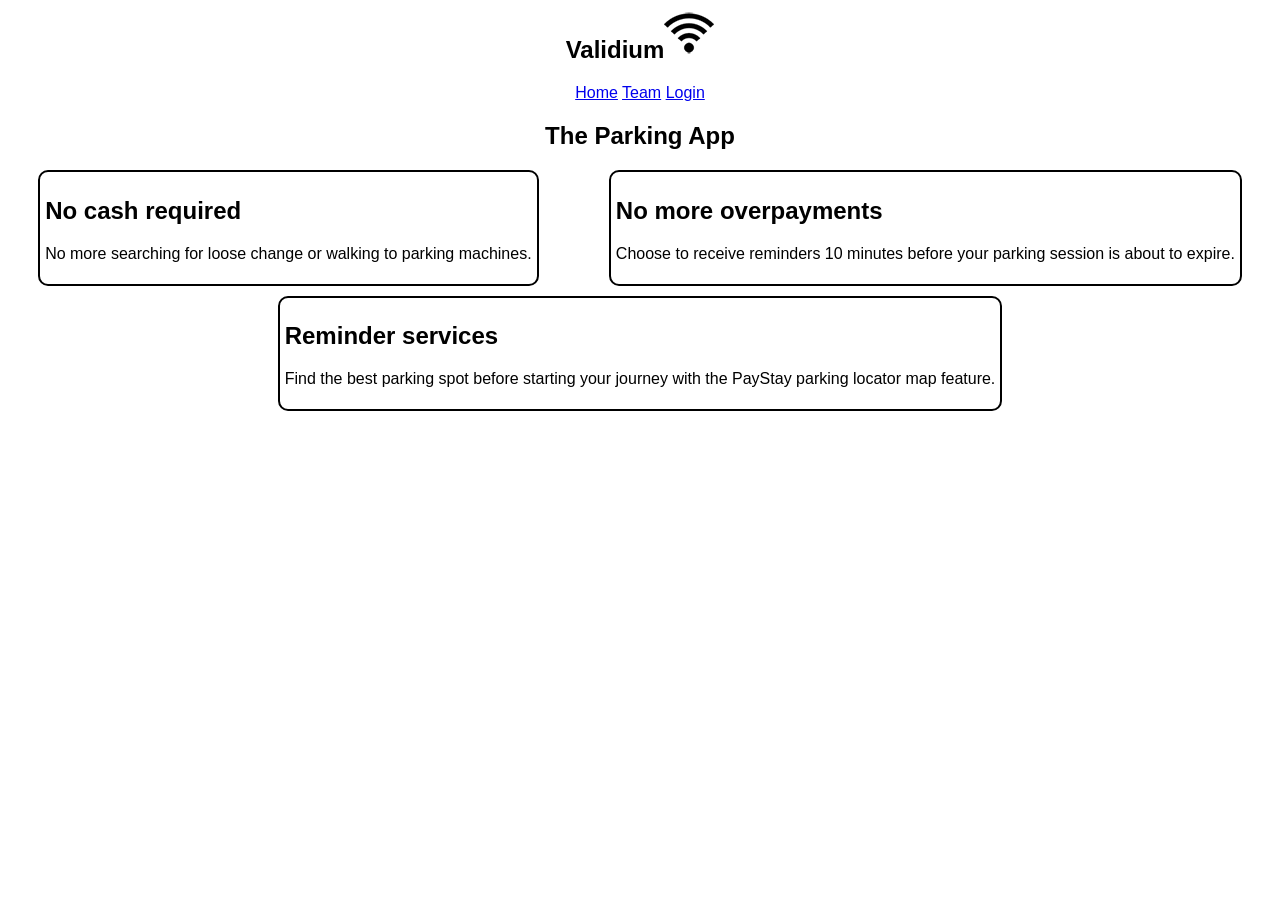
<file: lab07/lab07/index.html>
<html>
    
<head>
    <title>Validium</title>
    <link href="style1.css" rel="stylesheet" type="text/css">
</head>
<body>
    <nav>
        <h1>Validium<img src="validium-icon.png"></h1>

        <a href="index.html">Home</a>
        <a href="team.html">Team</a>
        <a href="login.html">Login</a>
    </nav>
    <header>
        <h2>The Parking App</h2>
    </header>
    <main>
        <div id="no-cash" class="main-info">
            <h2>No cash required</h2>
            <p>No more searching for loose change or walking to parking machines.
            </p>
        </div>
        <div id="overpayment" class="main-info">
            <h2>No more overpayments</h2>
            <p>Choose to receive reminders 10 minutes before your parking session is about to expire.</p>
        </div>
        <div id="reminder" class="main-info">
            <h2>Reminder services</h2>
            <p>Find the best parking spot before starting your journey with the PayStay parking locator map feature.
            </p>
        </div>
    </main>
</body>

</html>
</file>
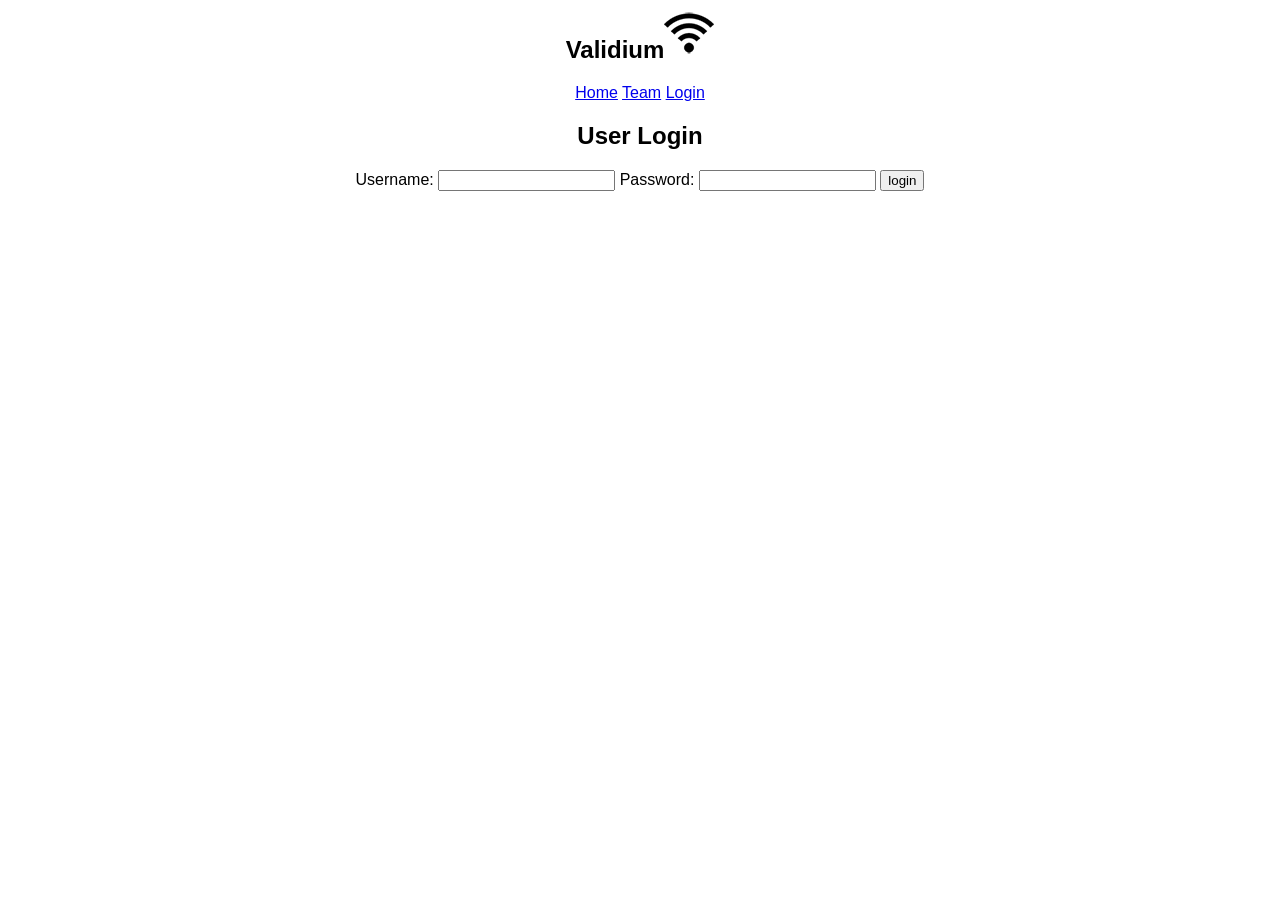
<file: lab07/lab07/login.html>
<html>
<head>
    <title>Validium</title>
    <link href="style1.css" rel="stylesheet" type="text/css">
</head>

<body>
    <nav>
        <h1>Validium<img src="validium-icon.png"></h1>

        <a href="index.html">Home</a>
        <a href="team.html">Team</a>
        <a href="login.html">Login</a>
    </nav>
    <header>
        <h2>User Login</h2>
    </header>
    <main>
    <form action="login.html" method="post">
        <label>Username:</label>
        <input type="text" name="username">
        <label>Password:</label>
        <input type="password" name="password">
        <input type="submit" value="login">
    </form>
    </main>
</body>

</html>
</file>
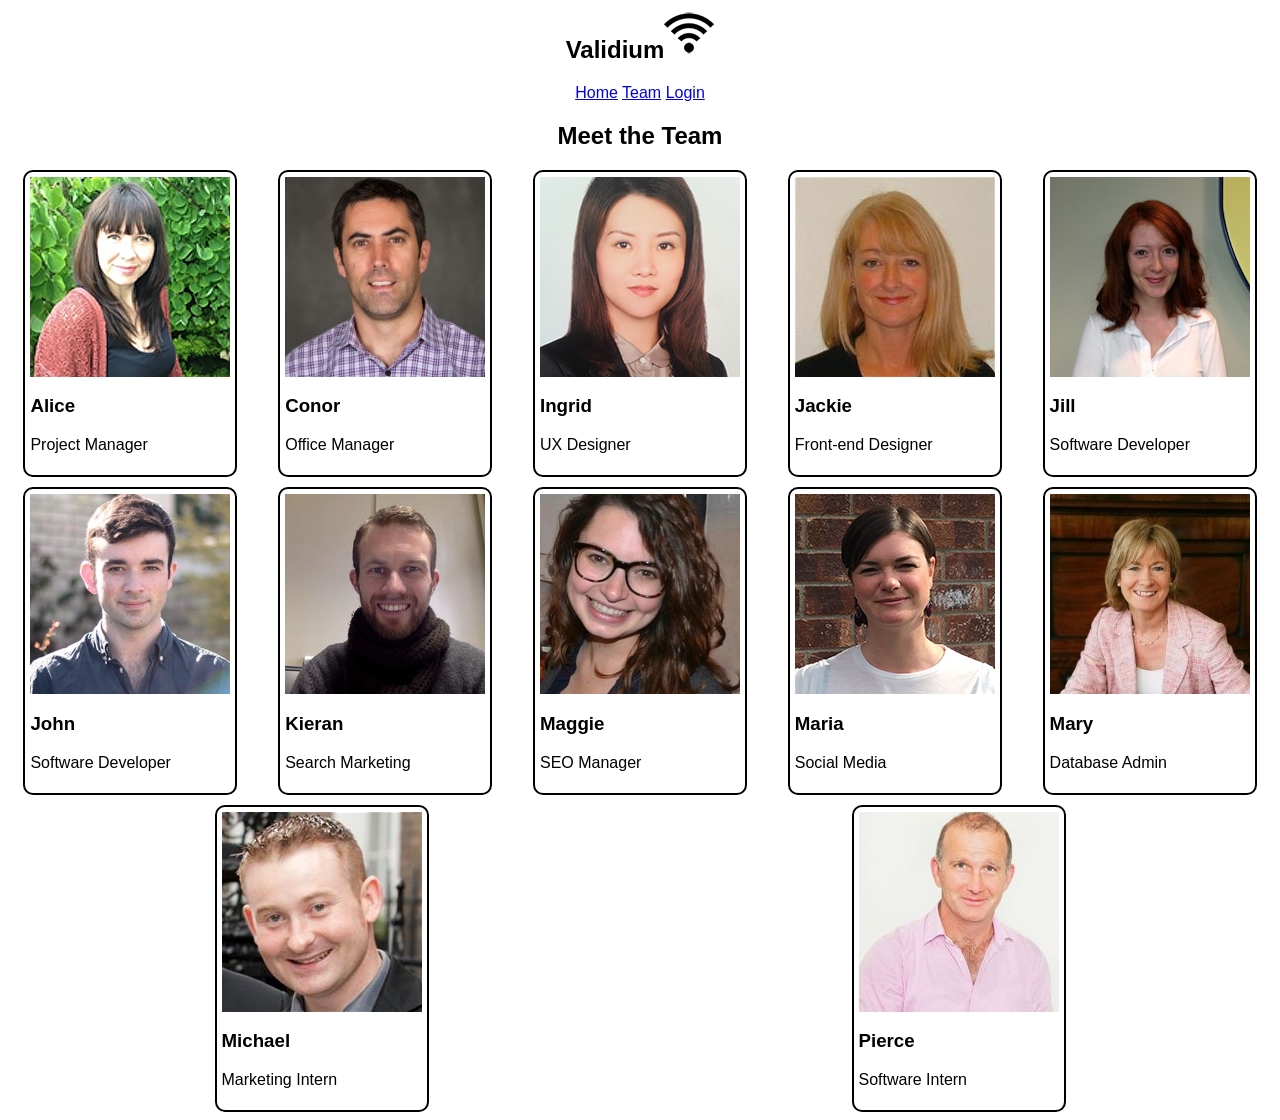
<file: lab07/lab07/team.html>
<html>
<head>
   <title>Validium</title>
    <link href="style1.css" rel="stylesheet" type="text/css">
</head>
<body>
    <nav>
        <h1>Validium<img src="validium-icon.png"></h1>

        <a href="index.html">Home</a>
        <a href="team.html">Team</a>
        <a href="login.html">Login</a>
    </nav>
    <header>
        <h2>Meet the Team</h2>
    </header>
    <main>

        <div class="person"><img src="alice-timmons.jpg" alt="">
            <h3>Alice</h3>
            <p class="person-description">Project Manager</p>
        </div>
        <div class="person"><img src="conor-parsons.jpg" alt="">
            <h3>Conor</h3>
            <p class="person-description">Office Manager</p>
        </div>
        <div class="person"><img src="ingrid-xing.jpg" alt="">
            <h3>Ingrid</h3>
            <p class="person-description">UX Designer</p>
        </div>
        <div class="person"><img src="jackie-guckian.jpg" alt="">
            <h3>Jackie</h3>
            <p class="person-description">Front-end Designer</p>
        </div>
        <div class="person"><img src="jill-miller.png" alt="">
            <h3>Jill</h3>
            <p class="person-description">Software Developer</p>
        </div>
        <div class="person"><img src="john-carney.jpg" alt="">
            <h3>John</h3>
            <p class="person-description">Software Developer</p>
        </div>
        <div class="person"><img src="kieran-coleman.jpg" alt="">
            <h3>Kieran</h3>
            <p class="person-description">Search Marketing</p>
        </div>
        <div class="person"><img src="maggie-oneill.jpg" alt="">
            <h3>Maggie</h3>
            <p class="person-description">SEO Manager</p>
        </div>
        <div class="person"><img src="maria-jacowska.jpg" alt="">
            <h3>Maria</h3>
            <p class="person-description">Social Media</p>
        </div>
        <div class="person"><img src="mary-Davis.jpg" alt="">
            <h3>Mary</h3>
            <p class="person-description">Database Admin</p>
        </div>
        <div class="person"><img src="michael-o'connor.jpg" alt="">
            <h3>Michael</h3>
            <p class="person-description">Marketing Intern</p>
        </div>
        <div class="person"><img src="pierce-raftery.jpg" alt="">
            <h3>Pierce</h3>
            <p class="person-description">Software Intern</p>
        </div>
    </main>


</body>
</html>
</file>
<file: lab07/lab07/style1.css>
main{
    display:flex;
    justify-content: space-around;    
    flex-direction: row; 
    flex-wrap: wrap;  
    gap:10px;    
}

main>div{
    border: 2px black solid;   
    border-radius: 10px;
    padding: 5px;    
}


nav, header{
    text-align: center;
}

body{
    font-family: Arial, sans-serif;
}
</file>
